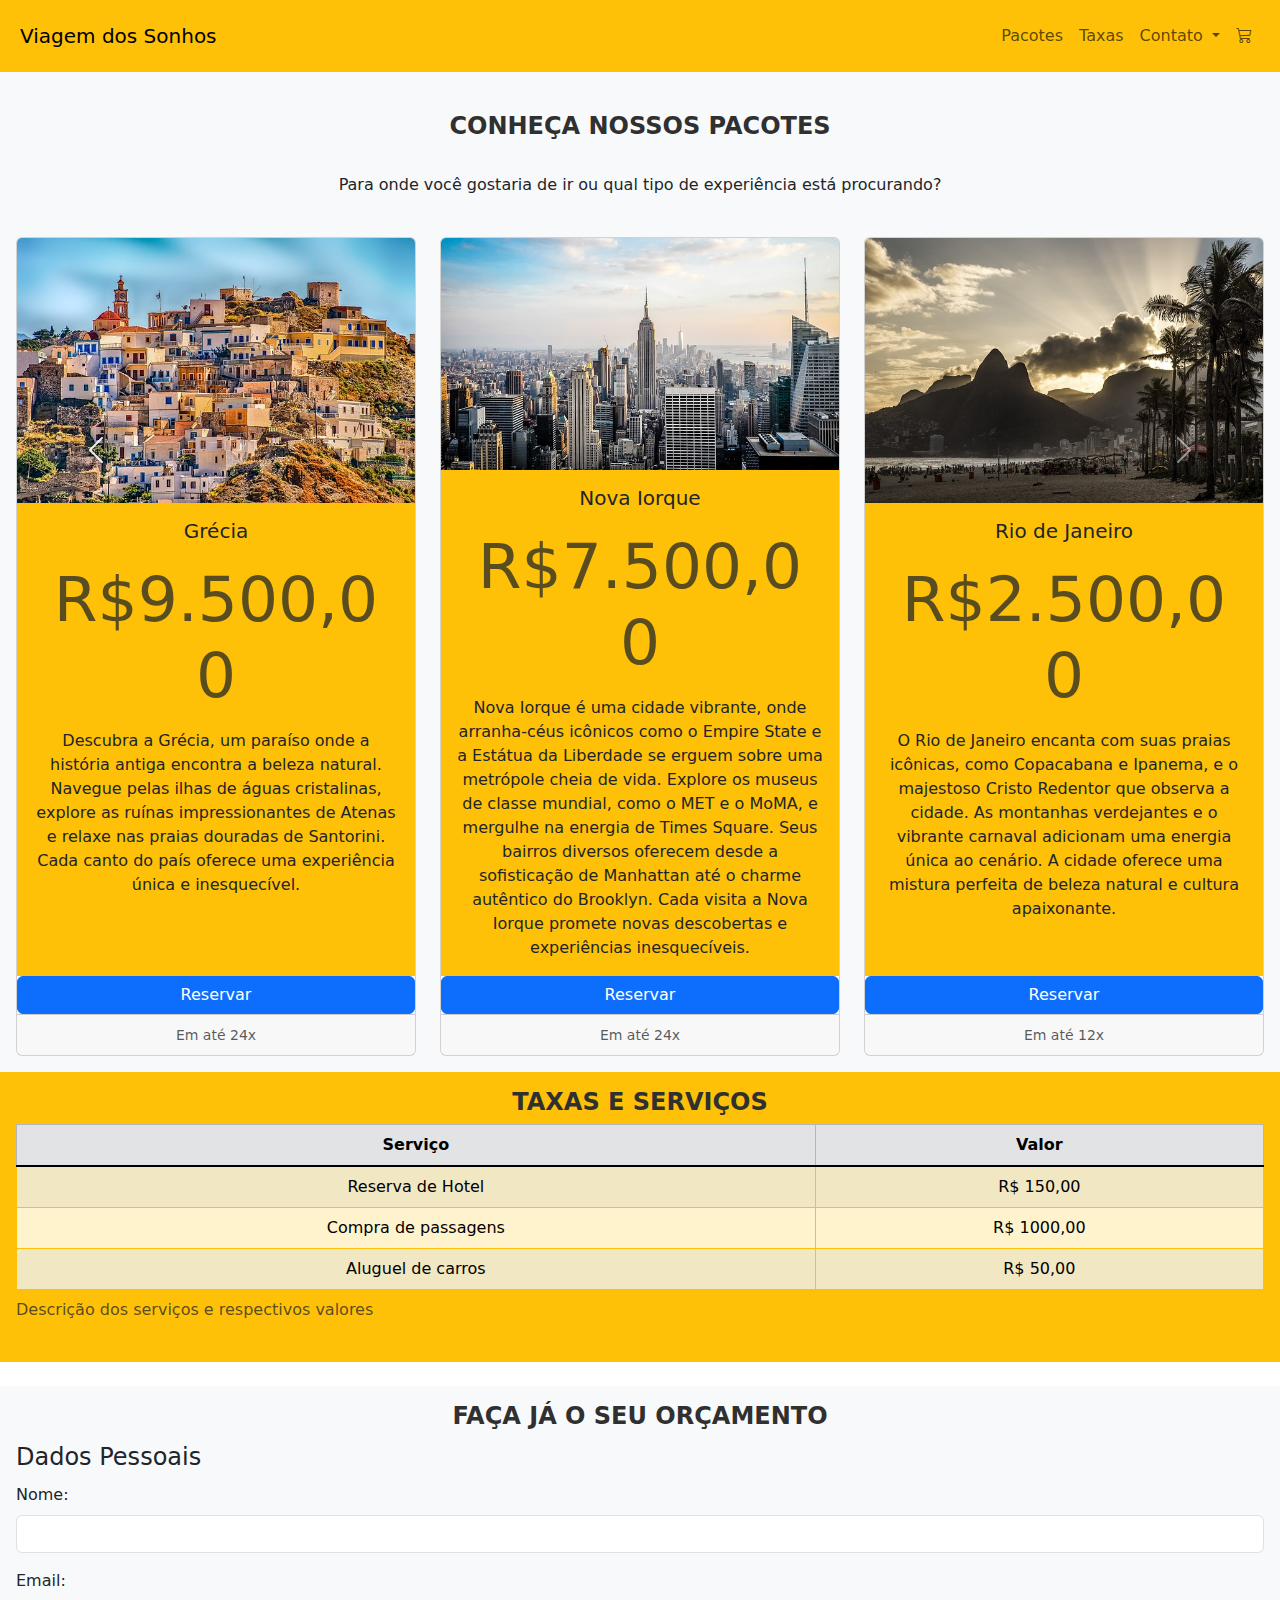
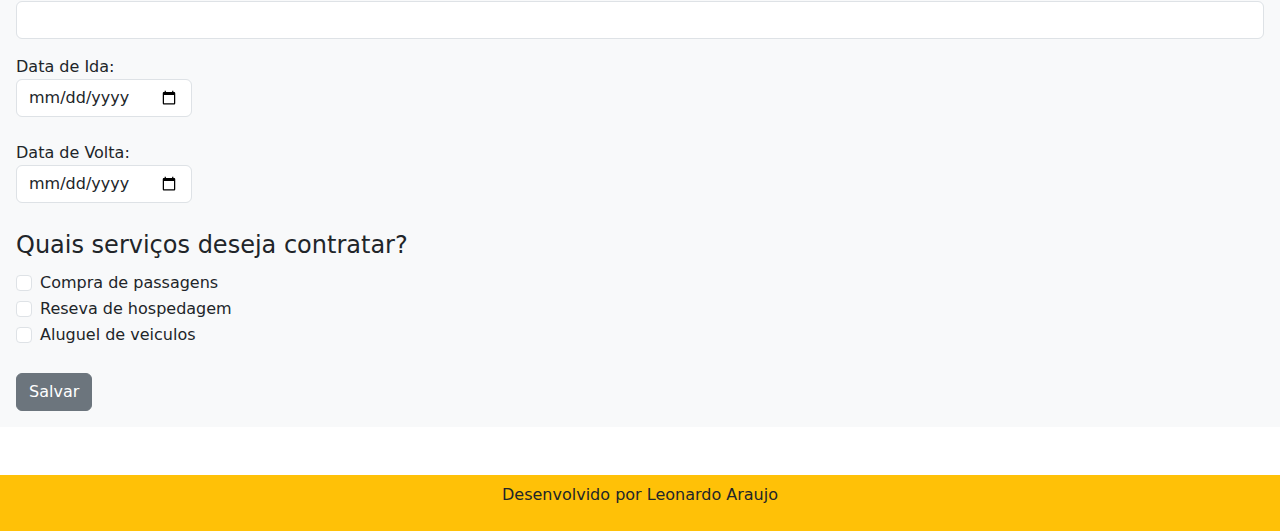
<file: index.html>
<!DOCTYPE html>
<html lang="pt-BR">
<head>
    <meta charset="UTF-8">
    <meta name="viewport" content="width=device-width, initial-scale=1.0">
    <title>Viagem dos sonhos</title>
    <link href="https://cdn.jsdelivr.net/npm/bootstrap@5.3.3/dist/css/bootstrap.min.css" rel="stylesheet" integrity="sha384-QWTKZyjpPEjISv5WaRU9OFeRpok6YctnYmDr5pNlyT2bRjXh0JMhjY6hW+ALEwIH" crossorigin="anonymous">
    <link rel="stylesheet" href="style.css">
    <link rel="stylesheet" href="https://cdn.jsdelivr.net/npm/bootstrap-icons@1.11.3/font/bootstrap-icons.min.css">

</head>
<body>
    <header class="container-fluid p-2 bg-warning text-center">
        <nav class="navbar navbar-expand-lg bg-warning">
            <div class="container-fluid">
              <a class="navbar-brand" href="#">Viagem dos Sonhos</a>
              <button class="navbar-toggler" type="button" data-bs-toggle="collapse" data-bs-target="#navbarSupportedContent" aria-controls="navbarSupportedContent" aria-expanded="false" aria-label="Toggle navigation">
                <span class="navbar-toggler-icon"></span>
              </button>
              <div class="collapse navbar-collapse justify-content-end" id="navbarSupportedContent">
                <ul class="navbar-nav">
                  <li class="nav-item">
                    <a class="nav-link" aria-current="page" href="#">Pacotes</a>
                  </li>
                  <li class="nav-item">
                    <a class="nav-link" href="#">Taxas</a>
                  </li>
                  <li class="nav-item dropdown">
                    <a class="nav-link dropdown-toggle" href="#" role="button" data-bs-toggle="dropdown" aria-expanded="false">
                      Contato
                    </a>
                    <ul class="dropdown-menu">
                      <li><a class="dropdown-item" href="#">Action</a></li>
                      <li><a class="dropdown-item" href="#">Another action</a></li>
                      <li><hr class="dropdown-divider"></li>
                      <li><a class="dropdown-item" href="#">Something else here</a></li>
                    </ul>
                </li>
                <li class="nav-item">
                    <a class="nav-link" href="#"><i class="bi bi-cart3"></i></a>
                </li>
                </ul>
              </div>
            </div>
          </nav>
    </header>
     
            </div>
          </div>
        </div>
        <button class="carousel-control-prev" type="button" data-bs-target="#carouselExampleCaptions" data-bs-slide="prev">
          <span class="carousel-control-prev-icon" aria-hidden="true"></span>
          <span class="visually-hidden">Previous</span>
        </button>
        <button class="carousel-control-next" type="button" data-bs-target="#carouselExampleCaptions" data-bs-slide="next">
          <span class="carousel-control-next-icon" aria-hidden="true"></span>
          <span class="visually-hidden">Next</span>
        </button>
      </div>
    <section class="container-fluid bg-light text-center p-3">
    <br><h2>Conheça nossos pacotes</h2><br>
    <p> 
         Para onde você gostaria de ir ou qual tipo de experiência está procurando?
       <br><br>
    
    </p>
    <div class="rows">
        <div class="row row-cols-1 row-cols-md-3 g-4">
            <div class="col">
              <div class="card h-100">
                <img src="imagen/greece-3384386_640.jpg" class="card-img-top" alt="...">
                <div class="card-body bg-warning">
                  <h5 class="card-title">Grécia</h5>
                  <h1 class="card-subtitle text-muted"> R$9.500,00</h1>
                  <p class="card-text">Descubra a Grécia, um paraíso onde a história antiga encontra a beleza natural. Navegue pelas ilhas de águas cristalinas, explore as ruínas impressionantes de Atenas e relaxe nas praias douradas de Santorini. Cada canto do país oferece uma experiência única e inesquecível.</p>
                </div>
                <a href="#" class="btn btn-primary" data-bs-toggle="modal" data-bs-target="#exampleModal">Reservar</a>
                <div class="card-footer">
                  <small class="text-body-secondary">Em até 24x</small>
                </div>
              </div>
            </div>
            <div class="col">
              <div class="card h-100">
                <img src="imagen/nyc-4854718_640.jpg" class="card-img-top" alt="...">
                <div class="card-body bg-warning">
                    <h5 class="card-title">Nova Iorque</h5>
                     <h1 class="card-subtitle text-muted"> R$7.500,00</h1>
                    <p class="card-text">Nova Iorque é uma cidade vibrante, onde arranha-céus icônicos como o Empire State e a Estátua da Liberdade se erguem sobre uma metrópole cheia de vida. Explore os museus de classe mundial, como o MET e o MoMA, e mergulhe na energia de Times Square. Seus bairros diversos oferecem desde a sofisticação de Manhattan até o charme autêntico do Brooklyn. Cada visita a Nova Iorque promete novas descobertas e experiências inesquecíveis.</p>
                </div>
                <a href="#" class="btn btn-primary" data-bs-toggle="modal" data-bs-target="#exampleModal">Reservar</a>
                <div class="card-footer">
                  <small class="text-body-secondary">Em até 24x</small>
                </div>
              </div>
            </div>
            <div class="col">
              <div class="card h-100">
                <img src="imagen/por-do-sol-4707500_640.jpg" class="card-img-top" alt="...">
                <div class="card-body bg-warning">
                  <h5 class="card-title">Rio de Janeiro</h5>
                  <h1 class="card-subtitle text-muted"> R$2.500,00</h1>
                  <p class="card-text">O Rio de Janeiro encanta com suas praias icônicas, como Copacabana e Ipanema, e o majestoso Cristo Redentor que observa a cidade. As montanhas verdejantes e o vibrante carnaval adicionam uma energia única ao cenário. A cidade oferece uma mistura perfeita de beleza natural e cultura apaixonante.</p>
                </div>
                <a href="#" class="btn btn-primary"data-bs-toggle="modal" data-bs-target="#exampleModal">Reservar</a>
                <div class="card-footer">
                  <small class="text-body-secondary">Em até 12x</small>
                </div>
              </div>
            </div>
          </div>
    </div>
</section>
<section class="container-fluid bg-warning text-center p-3">
    <h2>Taxas e Serviços</h2>
  
    <table class="table table-warning table-striped table-hover table-bordered border-warning">
        <caption> Descrição dos serviços e respectivos valores</caption>
        <thead class="table-secondary"> 
        <tr>
            <th>
                Serviço
            </th>
            <th>
                Valor
            </th>
        </tr>
        </thead>
        <tbody class="table-group-divider">
        <tr>
            <td>
                Reserva de Hotel
            </td>
            <td>
                R$ 150,00
            </td>
        </tr>
        <tr>
            <td>
                Compra de passagens
            </td>
            <td> R$ 1000,00</td>
        </tr>
        <tr>
            <td> Aluguel de carros
            </td>
            <td>
                R$ 50,00
            </td>
        </tr>
    </tbody>
    </table>
</section><br>

    <section class="container-fluid bg-light p-3">
        <h2 class="text text-center">Faça já o seu orçamento</h2>
        <form method="GET" action="">
          <fieldset>
            <legend>Dados Pessoais</legend>
            <div class="mb-3">
                <label class="form-label" for="nome">
                    Nome:
                </label>
            <input type="text" class="form-control" name="nome" id="nome">
            </div>
            <div class="mb-3">
                <label class="form-label" for="email">
                    Email: <br>
                </label>
                <input type="email" class="form-control" required name="email" id="email">
            </div>
            <div class="mb-3">
                <label class="form-label" for="dataIda">
                    Data de Ida:
                    <input type="date" class="form-control" name="dataIda" id="dataIda">
                </label>
            </div>
            <div class="mb-3">
                <label class="form-label" for="dataVolta">
                    Data de Volta:
                    <input type="date" class="form-control" name="dataVolta" id="dataVolta">
                </label>
            </div>
          </fieldset>
          <fieldset>
            <legend>Quais serviços deseja contratar?</legend>
            <div class="form-check">
                <input type="checkbox" class="form-check-input" name="passagens" value="passagens" id="compraPassagens">
                <label class="form-check-label" for="compraPassagens">
                    Compra de passagens
                </label>
            </div>
            <div class="form-check">
                    <input type="checkbox" class="form-check-input" name="hospedagem" value="hospedagem" id="reservaHospedagem">
                <label class="form-check-label" for="reservaHospedagem">    
                    Reseva de hospedagem
                </label>
            </div>
            <div class="form-check">
                <input type="checkbox" class="form-check-input" name="aluguelVeiculos" value="aluguelVeiculos" id="aluguelVeiculos">
            <label class="form-check-label" for="aluguelVeiculos">    
                Aluguel de veiculos
            </label>
        </div>            
    </fieldset>
            
           <br><button class="btn btn-secondary" >Salvar</button>

        </form>
    </section>
    <br><br>
    
    <footer class="container-fluid bg-warning p-2 text-center">
    <p>
        Desenvolvido por Leonardo Araujo
    </p>
</footer>
<script src="https://cdn.jsdelivr.net/npm/bootstrap@5.3.3/dist/js/bootstrap.bundle.min.js" integrity="sha384-YvpcrYf0tY3lHB60NNkmXc5s9fDVZLESaAA55NDzOxhy9GkcIdslK1eN7N6jIeHz" crossorigin="anonymous"></script>
</body>
  
  <div class="modal fade" id="exampleModal" tabindex="-1" aria-labelledby="exampleModalLabel" aria-hidden="true">
    <div class="modal-dialog">
      <div class="modal-content">
        <div class="modal-header">
          <h5 class="modal-title" id="exampleModalLabel">Suas compras</h5>
          <button type="button" class="btn-close" data-bs-dismiss="modal" aria-label="Close"></button>
        </div>
        <div class="modal-body">
          Produto adicionado ao carrinho!
        </div>
        <div class="modal-footer">
          <button type="button" class="btn btn-primary" data-bs-dismiss="modal">Continuar comprando</button>
          <a href="checkout.html" type="button" class="btn btn-success">Finalizar a compra</a>
        </div>
      </div>
    </div>
  </div>

</html>
</file>
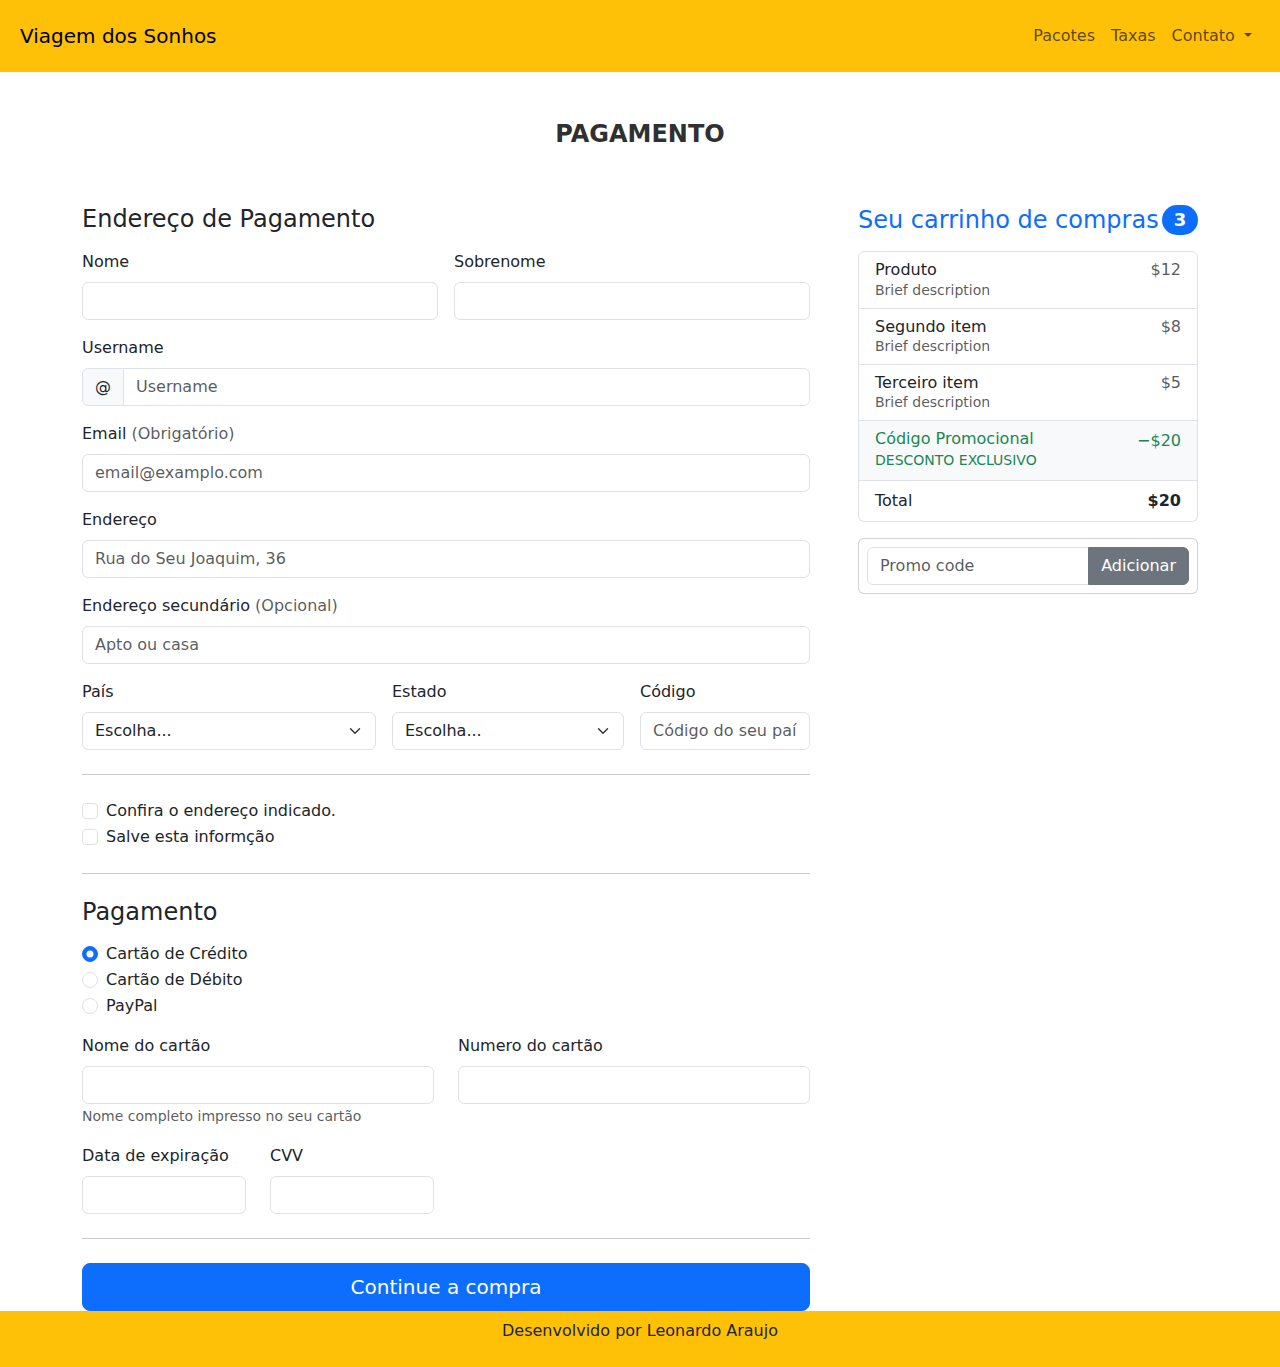
<file: checkout.html>
<!DOCTYPE html>
<html lang="pt-BR">
<head>
    <meta charset="UTF-8">
    <meta name="viewport" content="width=device-width, initial-scale=1.0">
    <title>Viagem dos sonhos</title>
    <link href="https://cdn.jsdelivr.net/npm/bootstrap@5.3.3/dist/css/bootstrap.min.css" rel="stylesheet" integrity="sha384-QWTKZyjpPEjISv5WaRU9OFeRpok6YctnYmDr5pNlyT2bRjXh0JMhjY6hW+ALEwIH" crossorigin="anonymous">
    <link rel="stylesheet" href="style.css">

</head>
<body>
    <header class="container-fluid p-2 bg-warning text-center">
        <nav class="navbar navbar-expand-lg bg-warning">
            <div class="container-fluid">
              <a class="navbar-brand" href="#">Viagem dos Sonhos</a>
              <button class="navbar-toggler" type="button" data-bs-toggle="collapse" data-bs-target="#navbarSupportedContent" aria-controls="navbarSupportedContent" aria-expanded="false" aria-label="Toggle navigation">
                <span class="navbar-toggler-icon"></span>
              </button>
              <div class="collapse navbar-collapse justify-content-end" id="navbarSupportedContent">
                <ul class="navbar-nav">
                  <li class="nav-item">
                    <a class="nav-link" aria-current="page" href="#">Pacotes</a>
                  </li>
                  <li class="nav-item">
                    <a class="nav-link" href="#">Taxas</a>
                  </li>
                  <li class="nav-item dropdown">
                    <a class="nav-link dropdown-toggle" href="#" role="button" data-bs-toggle="dropdown" aria-expanded="false">
                      Contato
                    </a>
                    <ul class="dropdown-menu">
                      <li><a class="dropdown-item" href="#">Action</a></li>
                      <li><a class="dropdown-item" href="#">Another action</a></li>
                      <li><hr class="dropdown-divider"></li>
                      <li><a class="dropdown-item" href="#">Something else here</a></li>
                    </ul>
                </li>
                </ul>
              </div>
            </div>
          </nav>
        </header>
            <main class="container">
              <div class="py-5 text-center">

                <h2>Pagamento</h2>
              </div>
          
              <div class="row g-5">
                <div class="col-md-5 col-lg-4 order-md-last">
                  <h4 class="d-flex justify-content-between align-items-center mb-3">
                    <span class="text-primary">Seu carrinho de compras</span>
                    <span class="badge bg-primary rounded-pill">3</span>
                  </h4>
                  <ul class="list-group mb-3">
                    <li class="list-group-item d-flex justify-content-between lh-sm">
                      <div>
                        <h6 class="my-0">Produto</h6>
                        <small class="text-body-secondary">Brief description</small>
                      </div>
                      <span class="text-body-secondary">$12</span>
                    </li>
                    <li class="list-group-item d-flex justify-content-between lh-sm">
                      <div>
                        <h6 class="my-0">Segundo item</h6>
                        <small class="text-body-secondary">Brief description</small>
                      </div>
                      <span class="text-body-secondary">$8</span>
                    </li>
                    <li class="list-group-item d-flex justify-content-between lh-sm">
                      <div>
                        <h6 class="my-0">Terceiro item</h6>
                        <small class="text-body-secondary">Brief description</small>
                      </div>
                      <span class="text-body-secondary">$5</span>
                    </li>
                    <li class="list-group-item d-flex justify-content-between bg-body-tertiary">
                      <div class="text-success">
                        <h6 class="my-0">Código Promocional</h6>
                        <small>DESCONTO EXCLUSIVO</small>
                      </div>
                      <span class="text-success">−$20</span>
                    </li>
                    <li class="list-group-item d-flex justify-content-between">
                      <span>Total </span>
                      <strong>$20</strong>
                    </li>
                  </ul>
          
                  <form class="card p-2">
                    <div class="input-group">
                      <input type="text" class="form-control" placeholder="Promo code">
                      <button type="submit" class="btn btn-secondary">Adicionar</button>
                    </div>
                  </form>
                </div>
                <div class="col-md-7 col-lg-8">
                  <h4 class="mb-3">Endereço de Pagamento</h4>
                  <form class="needs-validation" novalidate>
                    <div class="row g-3">
                      <div class="col-sm-6">
                        <label for="firstName" class="form-label">Nome</label>
                        <input type="text" class="form-control" id="firstName" placeholder="" value="" required>
                        <div class="invalid-feedback">
                          Campo obrigatório.
                        </div>
                      </div>
          
                      <div class="col-sm-6">
                        <label for="lastName" class="form-label">Sobrenome</label>
                        <input type="text" class="form-control" id="lastName" placeholder="" value="" required>
                        <div class="invalid-feedback">
                          Campo obrigatório.
                        </div>
                      </div>
          
                      <div class="col-12">
                        <label for="username" class="form-label">Username</label>
                        <div class="input-group has-validation">
                          <span class="input-group-text">@</span>
                          <input type="text" class="form-control" id="username" placeholder="Username" required>
                        <div class="invalid-feedback">
                            Campo obrigatório.
                          </div>
                        </div>
                      </div>
          
                      <div class="col-12">
                        <label for="email" class="form-label">Email <span class="text-body-secondary">(Obrigatório)</span></label>
                        <input type="email" class="form-control" id="email" placeholder="email@examplo.com">
                        <div class="invalid-feedback">
                          Por favor, insira seu email.
                        </div>
                      </div>
          
                      <div class="col-12">
                        <label for="address" class="form-label">Endereço</label>
                        <input type="text" class="form-control" id="address" placeholder="Rua do Seu Joaquim, 36" required>
                        <div class="invalid-feedback">
                          Por favor, insira seu endereço.
                        </div>
                      </div>
          
                      <div class="col-12">
                        <label for="address2" class="form-label">Endereço secundário <span class="text-body-secondary">(Opcional)</span></label>
                        <input type="text" class="form-control" id="address2" placeholder="Apto ou casa">
                      </div>
          
                      <div class="col-md-5">
                        <label for="country" class="form-label">País</label>
                        <select class="form-select" id="country" required>
                          <option value="">Escolha...</option>
                          <option>Brasil</option>
                        </select>
                        <div class="invalid-feedback">
                          Campo obrigatório.
                        </div>
                      </div>
          
                      <div class="col-md-4">
                        <label for="state" class="form-label">Estado</label>
                        <select class="form-select" id="state" required>
                          <option value="">Escolha...</option>
                          <option>São Paulo</option>
                          <option>Rio de Janeiro</option>
                        </select>
                        <div class="invalid-feedback">
                          Campo obrigatório.
                        </div>
                      </div>
          
                      <div class="col-md-3">
                        <label for="zip" class="form-label">Código</label>
                        <input type="text" class="form-control" id="zip" placeholder="Código do seu país" required>
                        <div class="invalid-feedback">
                          Campo obrigatório.
                        </div>
                      </div>
                    </div>
          
                    <hr class="my-4">
          
                    <div class="form-check">
                      <input type="checkbox" class="form-check-input" id="same-address">
                      <label class="form-check-label" for="same-address">Confira o endereço indicado.</label>
                    </div>
          
                    <div class="form-check">
                      <input type="checkbox" class="form-check-input" id="save-info">
                      <label class="form-check-label" for="save-info">Salve esta informção</label>
                    </div>
          
                    <hr class="my-4">
          
                    <h4 class="mb-3">Pagamento</h4>
          
                    <div class="my-3">
                      <div class="form-check">
                        <input id="credit" name="paymentMethod" type="radio" class="form-check-input" checked required>
                        <label class="form-check-label" for="credit">Cartão de Crédito</label>
                      </div>
                      <div class="form-check">
                        <input id="debit" name="paymentMethod" type="radio" class="form-check-input" required>
                        <label class="form-check-label" for="debit">Cartão de Débito</label>
                      </div>
                      <div class="form-check">
                        <input id="paypal" name="paymentMethod" type="radio" class="form-check-input" required>
                        <label class="form-check-label" for="paypal">PayPal</label>
                      </div>
                    </div>
          
                    <div class="row gy-3">
                      <div class="col-md-6">
                        <label for="cc-name" class="form-label">Nome do cartão</label>
                        <input type="text" class="form-control" id="cc-name" placeholder="" required>
                        <small class="text-body-secondary">Nome completo impresso no seu cartão</small>
                        <div class="invalid-feedback">
                          Campo obrigatório.
                        </div>
                      </div>
          
                      <div class="col-md-6">
                        <label for="cc-number" class="form-label">Numero do cartão</label>
                        <input type="text" class="form-control" id="cc-number" placeholder="" required>
                        <div class="invalid-feedback">
                          Campo obrigatório.
                        </div>
                      </div>
          
                      <div class="col-md-3">
                        <label for="cc-expiration" class="form-label">Data de expiração</label>
                        <input type="text" class="form-control" id="cc-expiration" placeholder="" required>
                        <div class="invalid-feedback">
                          Campo obrigatório.
                        </div>
                      </div>
          
                      <div class="col-md-3">
                        <label for="cc-cvv" class="form-label">CVV</label>
                        <input type="text" class="form-control" id="cc-cvv" placeholder="" required>
                        <div class="invalid-feedback">
                          Campo obrigatório.
                        </div>
                      </div>
                    </div>
          
                    <hr class="my-4">
          
                    <button class="w-100 btn btn-primary btn-lg" type="submit">Continue a compra</button>
                  </form>
                </div>
              </div>
            </main>


          <footer class="container-fluid bg-warning p-2 text-center">
            <p>
                Desenvolvido por Leonardo Araujo
            </p>
        </footer>
        <script src="https://cdn.jsdelivr.net/npm/bootstrap@5.3.3/dist/js/bootstrap.bundle.min.js" integrity="sha384-YvpcrYf0tY3lHB60NNkmXc5s9fDVZLESaAA55NDzOxhy9GkcIdslK1eN7N6jIeHz" crossorigin="anonymous"></script>
        </body>
          
          <div class="modal fade" id="exampleModal" tabindex="-1" aria-labelledby="exampleModalLabel" aria-hidden="true">
            <div class="modal-dialog">
              <div class="modal-content">
                <div class="modal-header">
                  <h5 class="modal-title" id="exampleModalLabel">Suas compras</h5>
                  <button type="button" class="btn-close" data-bs-dismiss="modal" aria-label="Close"></button>
                </div>
                <div class="modal-body">
                  Produto adicionado ao carrinho!
                </div>
                <div class="modal-footer">
                  <button type="button" class="btn btn-primary" data-bs-dismiss="modal">Continuar comprando</button>
                  <button type="button" class="btn btn-success">Finalizar a compra</button>
                </div>
              </div>
            </div>
          </div>
        
        </html>
</file>
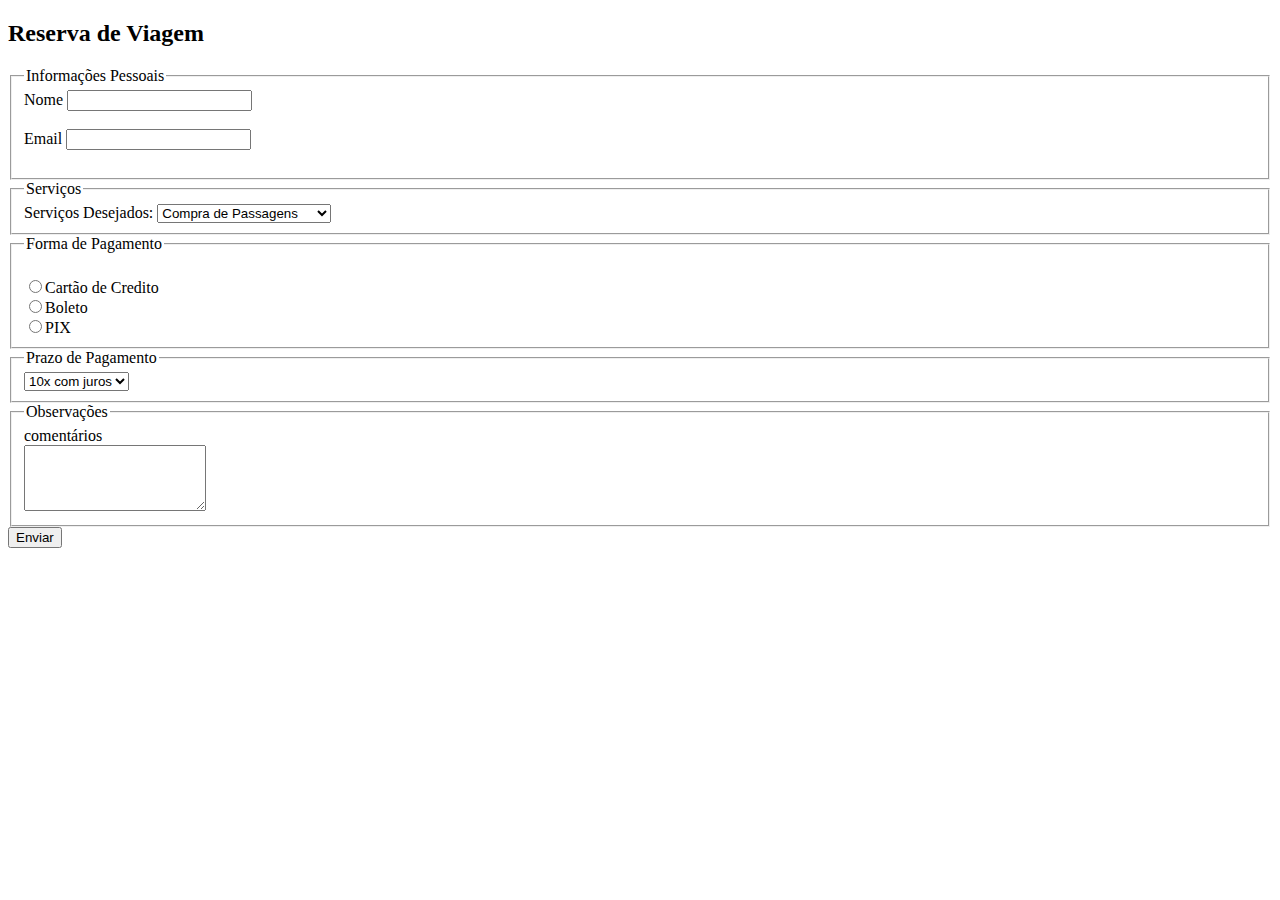
<file: reserva.html>
<!DOCTYPE html>
<html lang="pt-BR">
<head>
    <meta charset="UTF-8">
    <meta name="viewport" content="width=device-width, initial-scale=1.0">
    <title>Reserva de Viagem</title>
</head>
<body>
    <h2> Reserva de Viagem</h2>
    <form action="/submit-reservation" method="post">
        <fieldset>
            <legend>Informações Pessoais</legend>
            <label>Nome</label>
            <input type="text" name="nome"><br><br>
            
            <label>Email</label>
            <input type="email" required name="email"><br><br>

        </fieldset>
        
        <fieldset>
            <legend>Serviços </legend>
                <label>Serviços Desejados:</label>
                <select name="servicos">
                    <option value="passagens">Compra de Passagens</option>
                    <option value="hospedagem">Reserva de Hospedagem</option>
                    <option value="veiculos">Aluguel de Veículos</option>
                </select>
        </fieldset>

        <fieldset>
            <legend>Forma de Pagamento</legend>
                <label>
                    <br><input type="radio" name="formaPagamento" value="Cartão de Credito">Cartão de Credito
                <label>
                    <br><input type="radio" name="formaPagamento" value="Boleto">Boleto
                </label>
                <label>
                    <br><input type="radio" name="formaPagamento" value="PIX">PIX
                </label>
        </fieldset>

        <fieldset>
            <legend>Prazo de Pagamento</legend>
            <select name="prazoPagamento">
                <option value="aVista">Á vista</option>
                <option value="5x">5x sem juros</option>
                <option value="10x" selected>10x com juros</option>
            </select><br>

        </fieldset>

        <fieldset>
            <legend>Observações</legend>
                <label>comentários</label><br>
                <textarea name="observacoes" rows="4"></textarea>
        
        </fieldset>
        <div>
            <input type="submit" value="Enviar">
        </div>
    </form>
</body>
</html>
</file>
<file: style.css>
header p{
    color: #ffffff;
    font-weight: 600;
}

h1{
    font-size: 63px;
    color: #303030;
    padding: 15px;
    color: white;
    text-align: center;
}

h2{
    font-size: 24px;
    text-transform: uppercase;
    color: #303030;
    font-weight: 600;
}
.carousel-caption h5{
    font-size: 80px;
    color: rgb(197, 210, 184);
    text-shadow: 2px 2px 2px black;
}
</file>
